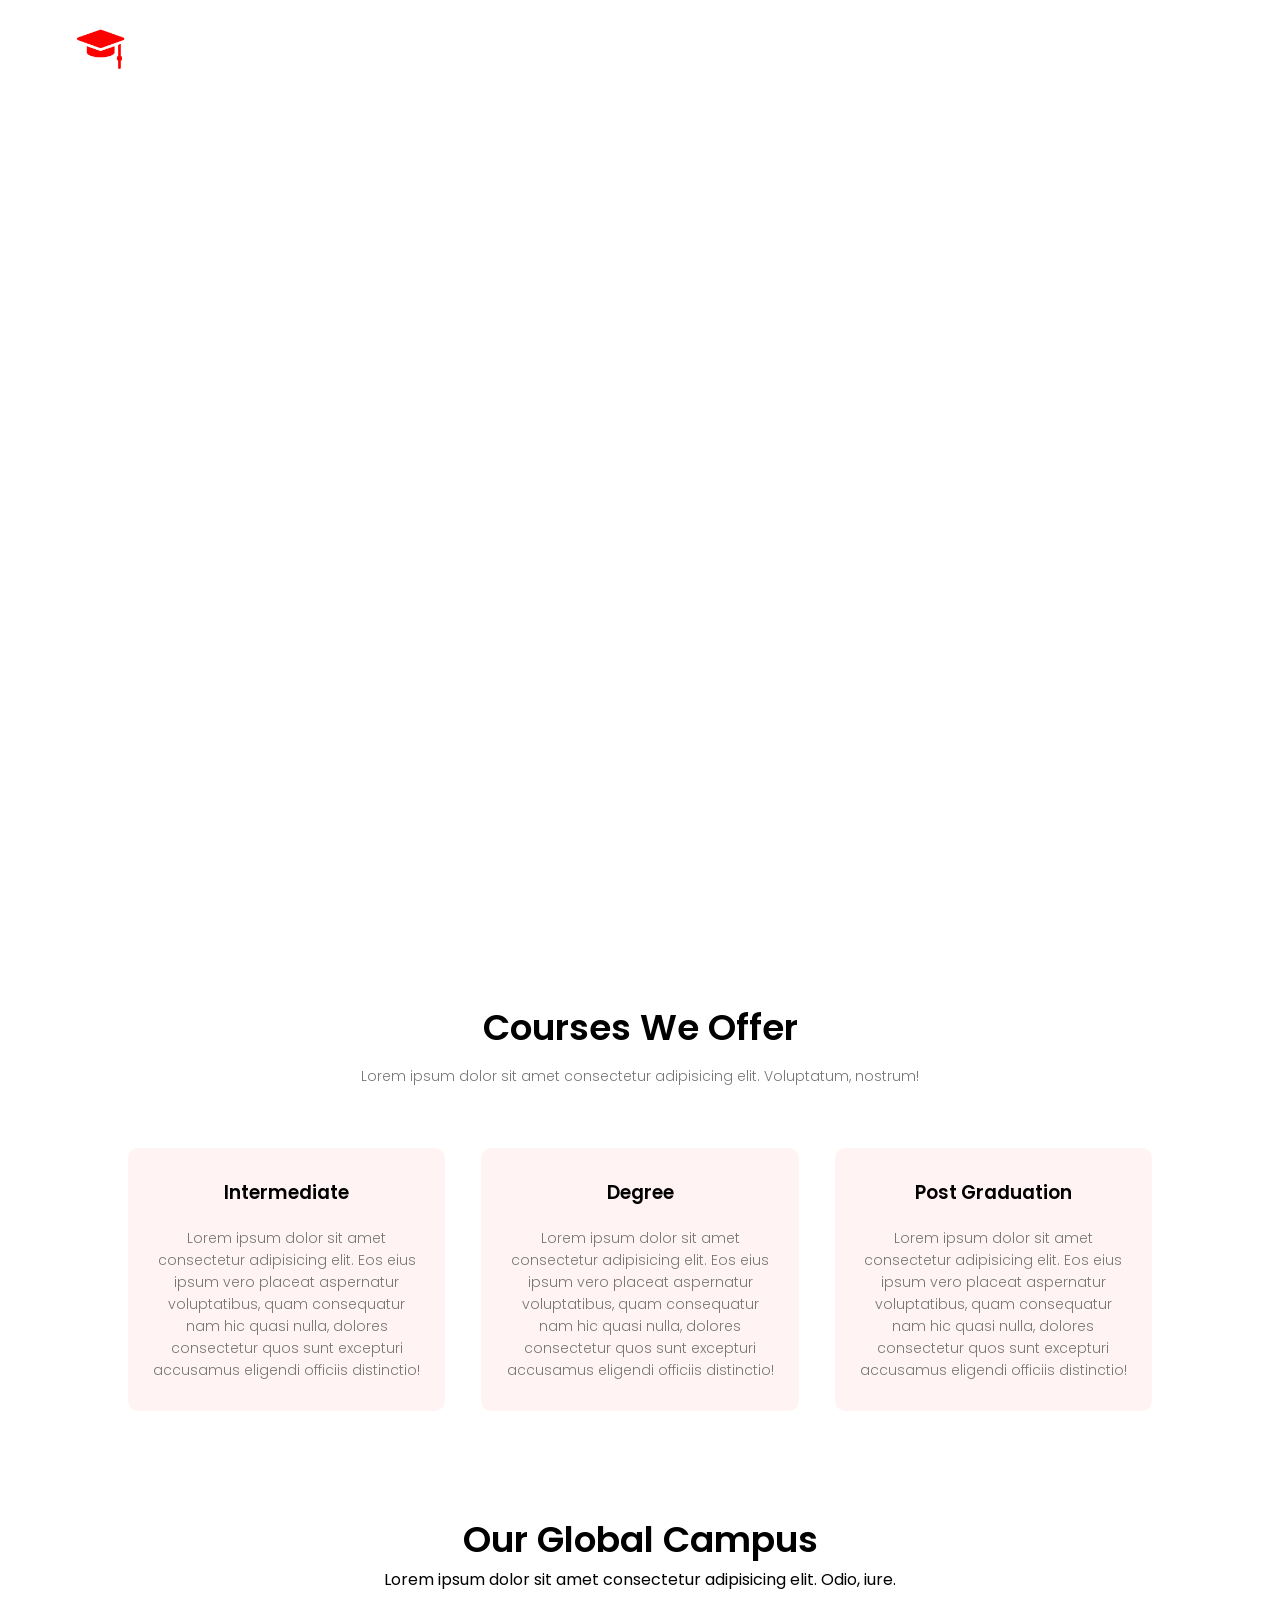
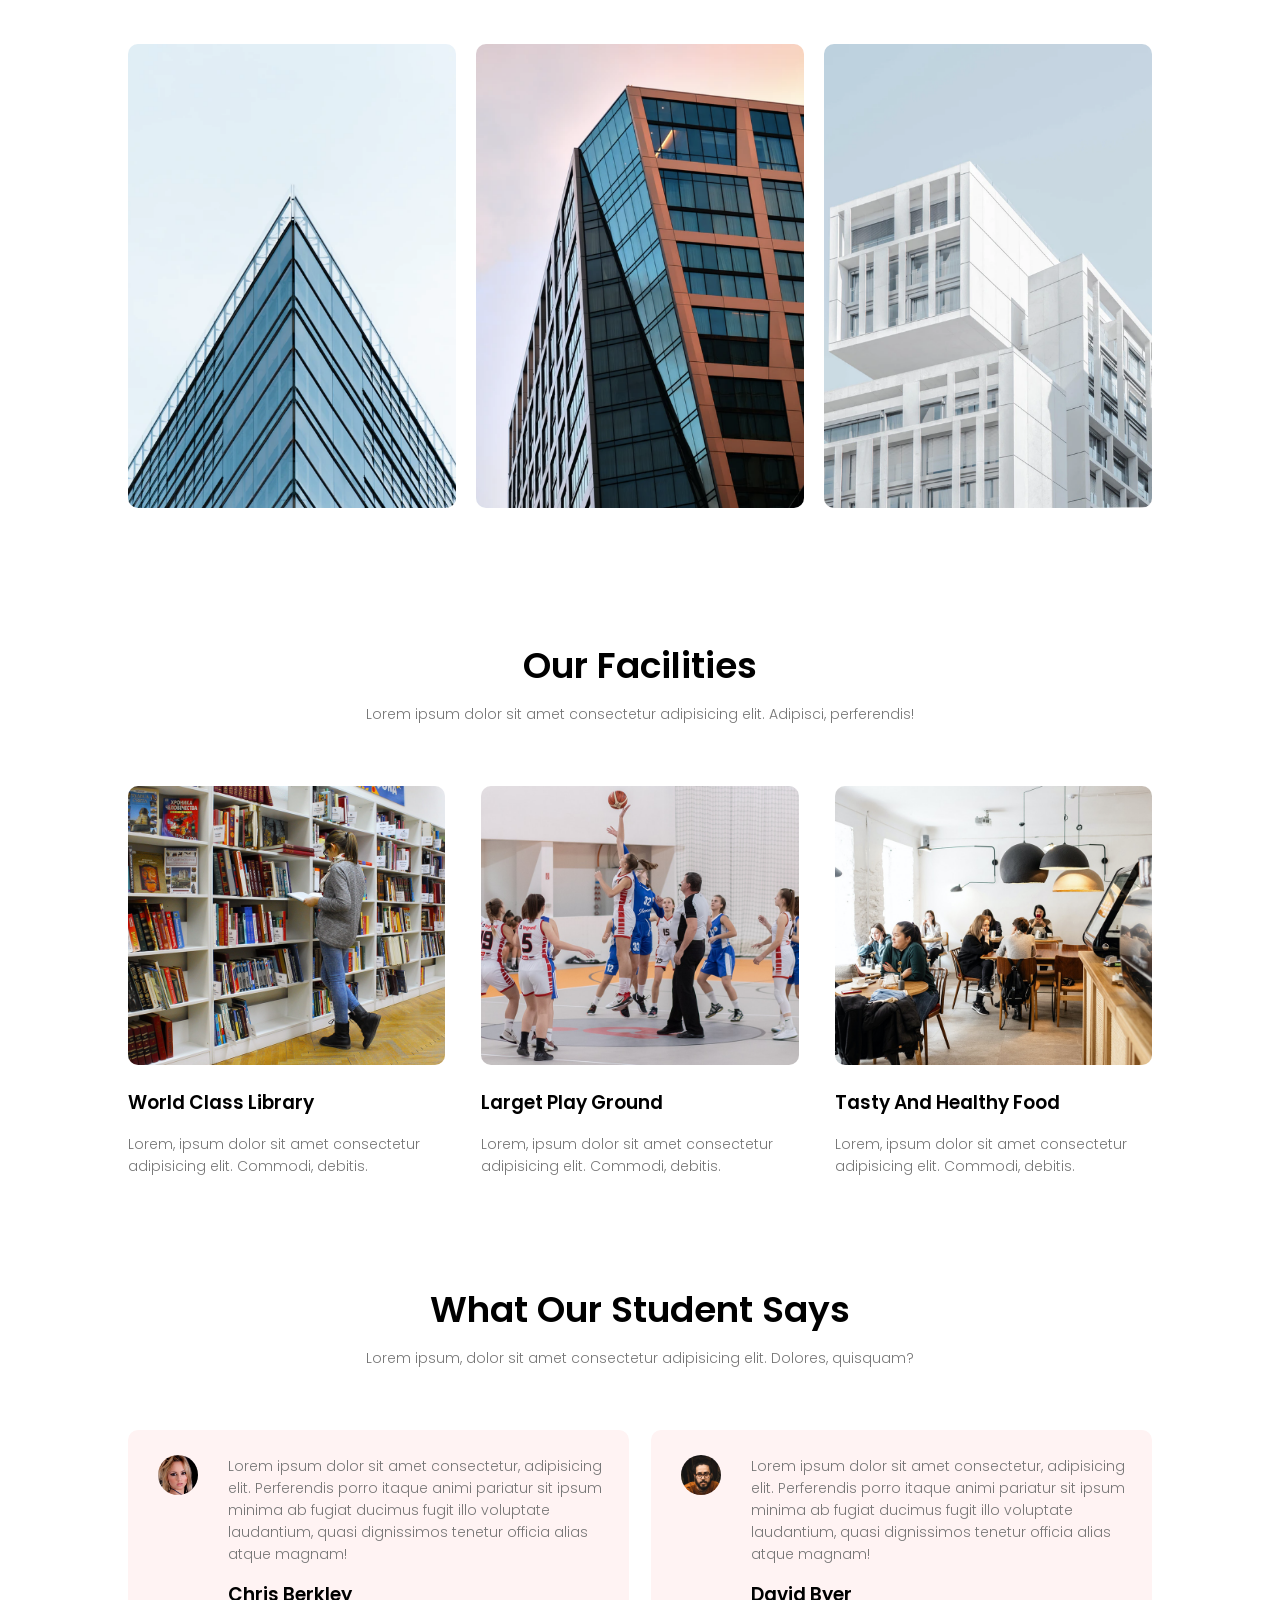
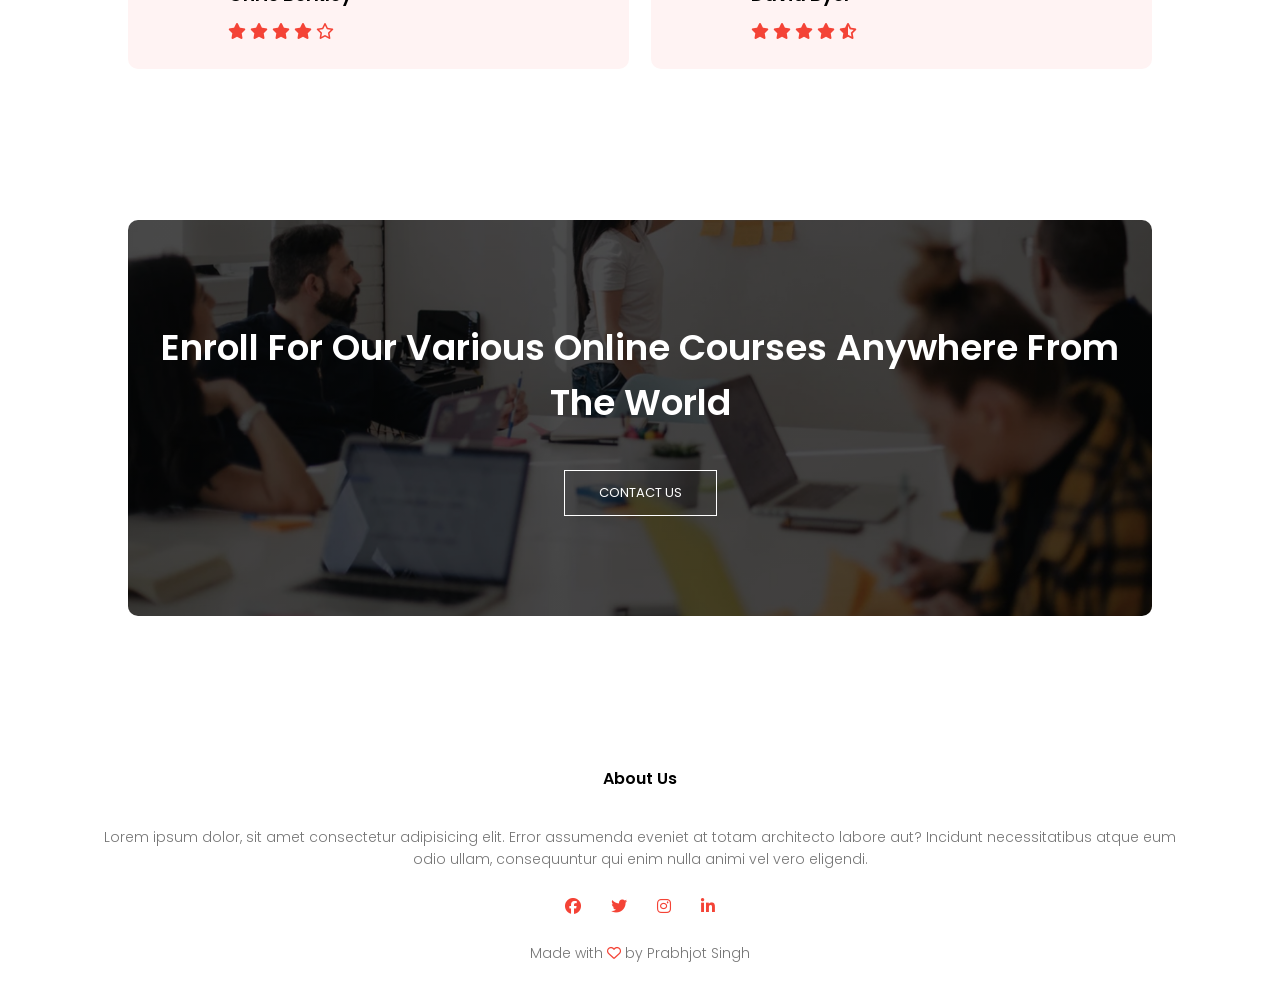
<file: index.html>
<!DOCTYPE html>
<html lang="en">

<head>
  <meta charset="UTF-8">
  <meta name="viewport" content="width=device-width, initial-scale=1.0">
  <title>HOME</title>
  <link rel="stylesheet" href="style.css">
  <link rel="preconnect" href="https://fonts.googleapis.com">
  <link rel="preconnect" href="https://fonts.gstatic.com" crossorigin>
  <link
    href="https://fonts.googleapis.com/css2?family=Euphoria+Script&family=Hind:wght@300;400;500;600;700&family=Montserrat:ital,wght@0,100..900;1,100..900&family=Poppins:ital,wght@0,100;0,200;0,300;0,400;0,500;0,600;0,700;0,800;0,900;1,100;1,200;1,300;1,400;1,500;1,600;1,700;1,800;1,900&family=Tiro+Devanagari+Hindi:ital@0;1&display=swap"
    rel="stylesheet">
  <link rel="stylesheet" href="https://cdn.jsdelivr.net/npm/@fortawesome/fontawesome-free@6.6.0/css/all.min.css">
</head>

<body>
  <section class="header">
    <nav>
      <a href="index.html"><img src="Images/logo.png" alt="Logo"></a>
      <div class="nav-links" id="navLinks">
        <i class="fa fa-times" onclick="hideMenu()"></i>

        <ul>
          <li><a href="index.html">HOME</a></li>
          <li><a href="about.html">ABOUT</a></li>
          <li><a href="course.html">COURSE</a></li>
          <li><a href="blog.html">BLOG</a></li>
          <li><a href="contact.html">CONTACT</a></li>
        </ul>
      </div>
      <i class="fa fa-bars" onclick="showMenu()"></i>

    </nav>


    <div class="text-box">
      <h1>World's Biggest University</h1>
      <p>Making website is now one of the easiet thing in the world. You just need to learn HTML, CSS,<br>Javascript and
        you are good to go.</p>
      <a href="#" class="hero-btn">Visit Us To Know More</a>
    </div>
  </section>

  <!-- Course  -->

  <section class="course">
    <h1>Courses We Offer</h1>
    <p>Lorem ipsum dolor sit amet consectetur adipisicing elit. Voluptatum, nostrum!</p>
    <div class="row">
      <div class="course-col">
        <h3>Intermediate</h3>
        <p>Lorem ipsum dolor sit amet consectetur adipisicing elit. Eos eius ipsum vero placeat aspernatur voluptatibus,
          quam consequatur nam hic quasi nulla, dolores consectetur quos sunt excepturi accusamus eligendi officiis
          distinctio!</p>
      </div>
      <div class="course-col">
        <h3>Degree</h3>
        <p>Lorem ipsum dolor sit amet consectetur adipisicing elit. Eos eius ipsum vero placeat aspernatur voluptatibus,
          quam consequatur nam hic quasi nulla, dolores consectetur quos sunt excepturi accusamus eligendi officiis
          distinctio!</p>
      </div>
      <div class="course-col">
        <h3>Post Graduation</h3>
        <p>Lorem ipsum dolor sit amet consectetur adipisicing elit. Eos eius ipsum vero placeat aspernatur voluptatibus,
          quam consequatur nam hic quasi nulla, dolores consectetur quos sunt excepturi accusamus eligendi officiis
          distinctio!</p>
      </div>
    </div>
  </section>

  <!-- Campus  -->
  <section class="campus">
    <h1>Our Global Campus</h1>
    Lorem ipsum dolor sit amet consectetur adipisicing elit. Odio, iure.

    <div class="row">
      <div class="campus-col">
        <img src="Images/london.png" alt="London">
        <div class="layer">
          <h3>LONDON</h3>
        </div>
      </div>
      <div class="campus-col">
        <img src="Images/newyork.png" alt="New York">
        <div class="layer">
          <h3>NEW YORK</h3>
        </div>
      </div>
      <div class="campus-col">
        <img src="Images/washington.png" alt="Washington">
        <div class="layer">
          <h3>WASHINGTON</h3>
        </div>
      </div>
    </div>
  </section>


  <!-- Facilities -->
  <section class="facilities">
    <h1>Our Facilities</h1>
    <p>Lorem ipsum dolor sit amet consectetur adipisicing elit. Adipisci, perferendis!</p>

    <div class="row">
      <div class="facilities-col">
        <img src="Images/library.png" alt="library">
        <h3>World Class Library</h3>
        <p>Lorem, ipsum dolor sit amet consectetur adipisicing elit. Commodi, debitis.</p>
      </div>
      <div class="facilities-col">
        <img src="Images/basketball.png" alt="library">
        <h3>Larget Play Ground</h3>
        <p>Lorem, ipsum dolor sit amet consectetur adipisicing elit. Commodi, debitis.</p>
      </div>
      <div class="facilities-col">
        <img src="Images/cafeteria.png" alt="library">
        <h3>Tasty And Healthy Food</h3>
        <p>Lorem, ipsum dolor sit amet consectetur adipisicing elit. Commodi, debitis.</p>
      </div>
    </div>
  </section>

  <!-- Testimonials -->

  <section class="testimonials">
    <h1>What Our Student Says </h1>
    <p>Lorem ipsum, dolor sit amet consectetur adipisicing elit. Dolores, quisquam?</p>

    <div class="row">
      <div class="testimonial-col">
        <img src="Images/user1.jpg">
        <div>
          <p>Lorem ipsum dolor sit amet consectetur, adipisicing elit. Perferendis porro itaque animi pariatur sit ipsum
            minima ab fugiat ducimus fugit illo voluptate laudantium, quasi dignissimos tenetur officia alias atque
            magnam!</p>
          <h3>Chris Berkley</h3>
          <i class="fa fa-solid fa-star"></i>
          <i class="fa fa-solid fa-star"></i>
          <i class="fa fa-solid fa-star"></i>
          <i class="fa fa-solid fa-star"></i>
          <i class="fa fa-regular fa-star"></i>
        </div>
      </div>
      <div class="testimonial-col">
        <img src="Images/user2.jpg">
        <div>
          <p>Lorem ipsum dolor sit amet consectetur, adipisicing elit. Perferendis porro itaque animi pariatur sit ipsum
            minima ab fugiat ducimus fugit illo voluptate laudantium, quasi dignissimos tenetur officia alias atque
            magnam!</p>
          <h3>David Byer</h3>
          <i class="fa fa-star"></i>
          <i class="fa fa-star"></i>
          <i class="fa fa-star"></i>
          <i class="fa fa-star"></i>
          <i class="fa fa-solid fa-star-half-stroke"></i>
        </div>
      </div>
    </div>
  </section>


  <!-- Call To Action -->
  <section class="cta">
    <h1>Enroll For Our Various Online Courses Anywhere From The World</h1>
    <a href="" class = "hero-btn">CONTACT US</a>
  </section>


  <!-- Footer -->
   <section class="footer">
      <h4>About Us</h4>
      <p>Lorem ipsum dolor, sit amet consectetur adipisicing elit. Error assumenda eveniet at totam architecto labore aut? Incidunt necessitatibus atque eum<br>odio ullam, consequuntur qui enim nulla animi vel vero eligendi. </p>
      <div class="icons">
        <i class="fa fa-brands fa-facebook"></i>
        <i class="fa fa-brands fa-twitter"></i>
        <i class="fa fa-brands fa-instagram"></i>
        <i class="fa fa-brands fa-linkedin-in"></i>
      </div>
      <p>Made with <i class="fa fa-regular fa-heart"></i> by Prabhjot Singh</p>
   </section>

  <!-- Javascript for toggle menu -->
  <script>
    var navLinks = document.getElementById("navLinks");
    function showMenu() {
      navLinks.style.right = "0";
    }
    function hideMenu() {
      navLinks.style.right = "-200px"
    }
  </script>
</body>

</html>
</file>
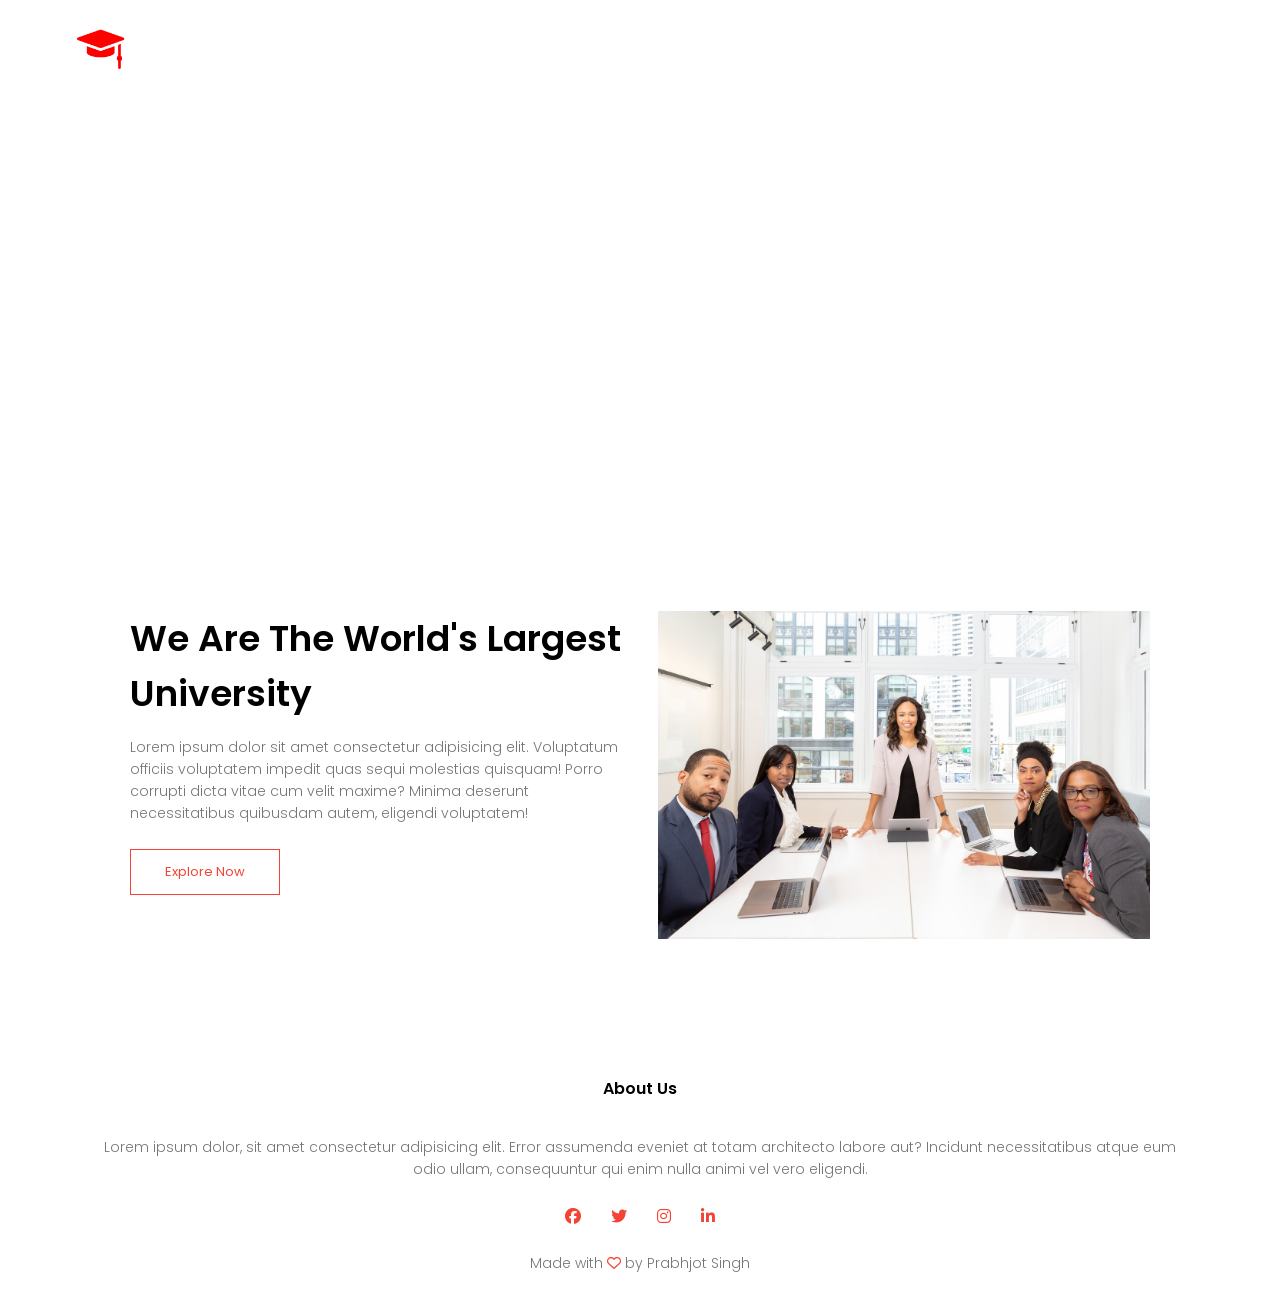
<file: about.html>
<!DOCTYPE html>
<html lang="en">

<head>
  <meta charset="UTF-8">
  <meta name="viewport" content="width=device-width, initial-scale=1.0">
  <title>ABOUT</title>
  <link rel="stylesheet" href="style.css">
  <link rel="preconnect" href="https://fonts.googleapis.com">
  <link rel="preconnect" href="https://fonts.gstatic.com" crossorigin>
  <link
    href="https://fonts.googleapis.com/css2?family=Euphoria+Script&family=Hind:wght@300;400;500;600;700&family=Montserrat:ital,wght@0,100..900;1,100..900&family=Poppins:ital,wght@0,100;0,200;0,300;0,400;0,500;0,600;0,700;0,800;0,900;1,100;1,200;1,300;1,400;1,500;1,600;1,700;1,800;1,900&family=Tiro+Devanagari+Hindi:ital@0;1&display=swap"
    rel="stylesheet">
  <link rel="stylesheet" href="https://cdn.jsdelivr.net/npm/@fortawesome/fontawesome-free@6.6.0/css/all.min.css">
</head>

<body>
  <section class="sub-header">
    <nav>
      <a href="index.html"><img src="Images/logo.png" alt="Logo"></a>
      <div class="nav-links" id="navLinks">
        <i class="fa fa-times" onclick="hideMenu()"></i>

        <ul>
          <li><a href="index.html">HOME</a></li>
          <li><a href="about.html">ABOUT</a></li>
          <li><a href="course.html">COURSE</a></li>
          <li><a href="blog.html">BLOG</a></li>
          <li><a href="contact.html">CONTACT</a></li>
        </ul>
      </div>
      <i class="fa fa-bars" onclick="showMenu()"></i>

    </nav>

<h1>About Us</h1>
  
  </section>

  <!-- About US Content  -->

  <section class="about-us">
    <div class="row">
      <div class="about-col">
        <h1>We Are The World's Largest University</h1>
        <p>Lorem ipsum dolor sit amet consectetur adipisicing elit. Voluptatum officiis voluptatem impedit quas sequi molestias quisquam! Porro corrupti dicta vitae cum velit maxime? Minima deserunt necessitatibus quibusdam autem, eligendi voluptatem!</p>
        <a href="" class="hero-btn red-btn">Explore Now</a>
      </div>
      <div class="about-col">
        <img src="Images/about.jpg">
      </div>
    </div>
  </section>

  <!-- Footer -->
   <section class="footer">
      <h4>About Us</h4>
      <p>Lorem ipsum dolor, sit amet consectetur adipisicing elit. Error assumenda eveniet at totam architecto labore aut? Incidunt necessitatibus atque eum<br>odio ullam, consequuntur qui enim nulla animi vel vero eligendi. </p>
      <div class="icons">
        <i class="fa fa-brands fa-facebook"></i>
        <i class="fa fa-brands fa-twitter"></i>
        <i class="fa fa-brands fa-instagram"></i>
        <i class="fa fa-brands fa-linkedin-in"></i>
      </div>
      <p>Made with <i class="fa fa-regular fa-heart"></i> by Prabhjot Singh</p>
   </section>

  <!-- Javascript for toggle menu -->
  <script>
    var navLinks = document.getElementById("navLinks");
    function showMenu() {
      navLinks.style.right = "0";
    }
    function hideMenu() {
      navLinks.style.right = "-200px"
    }
  </script>
</body>

</html>
</file>
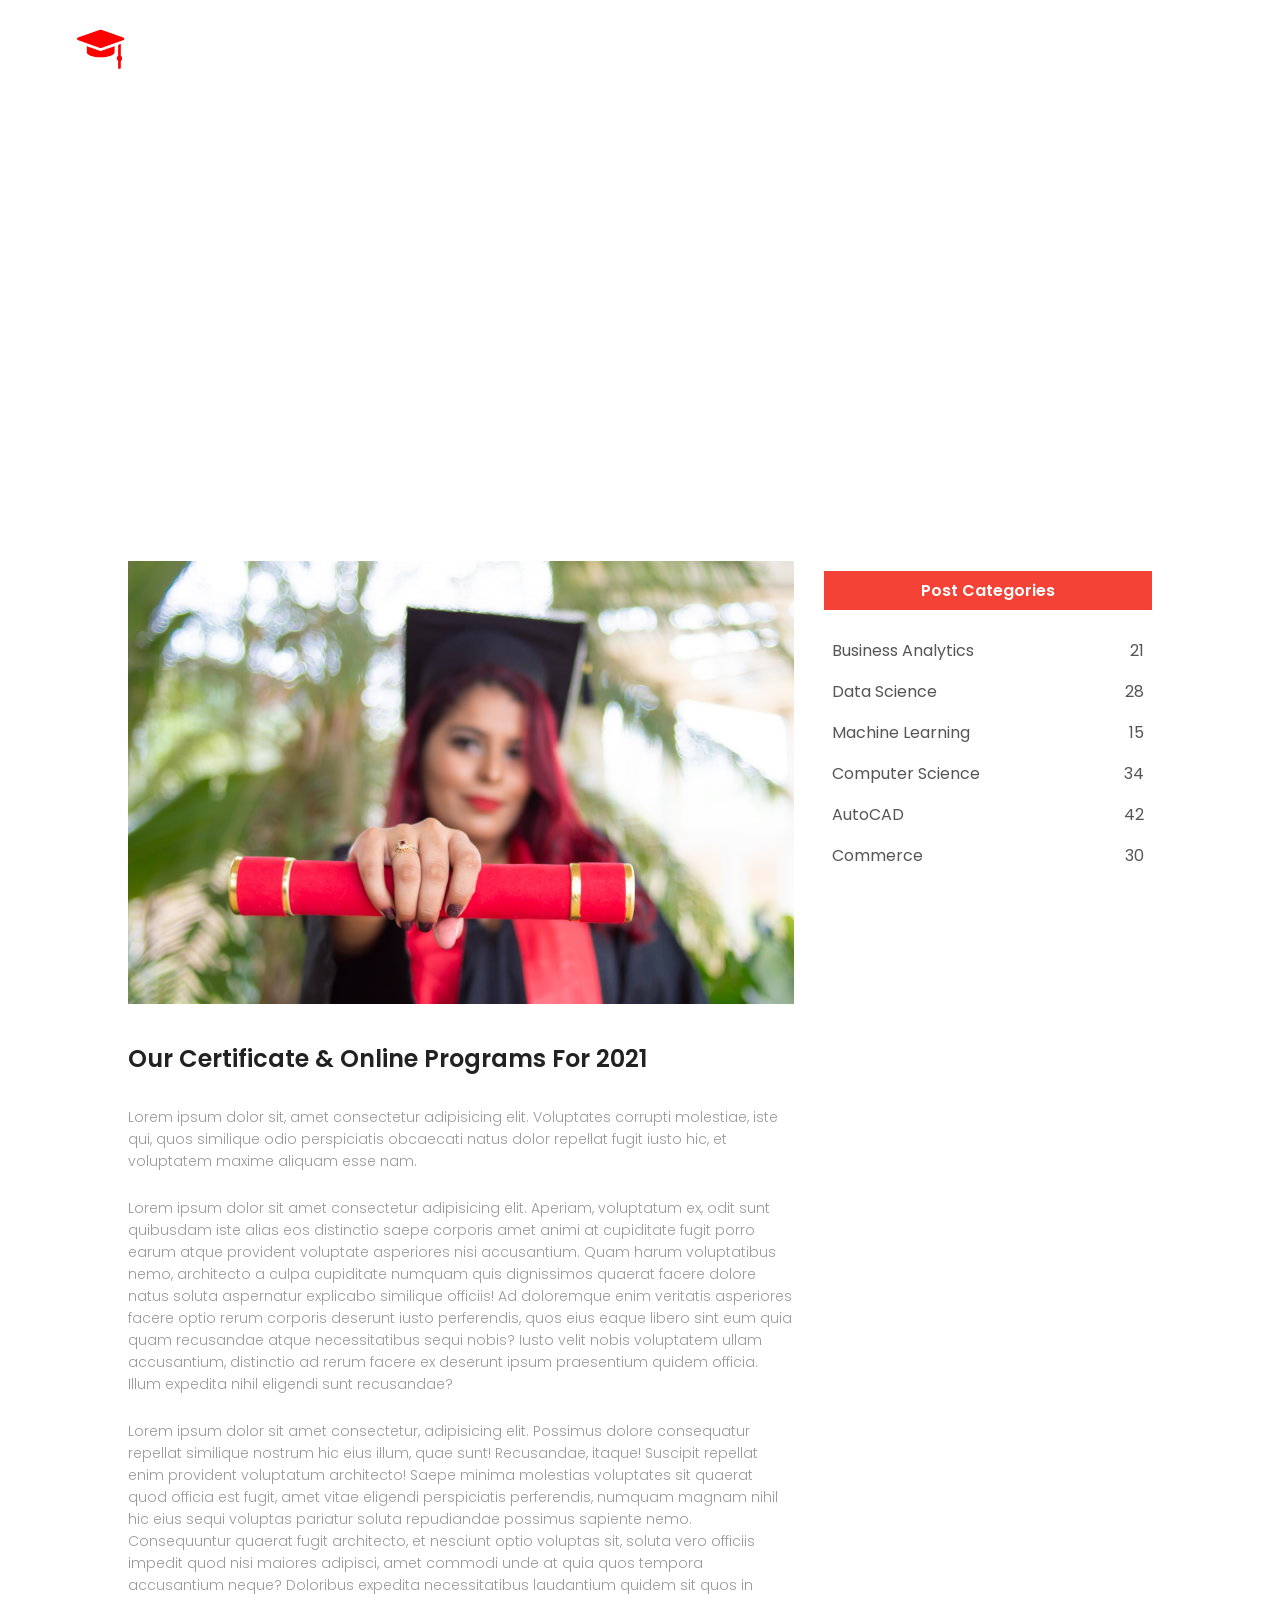
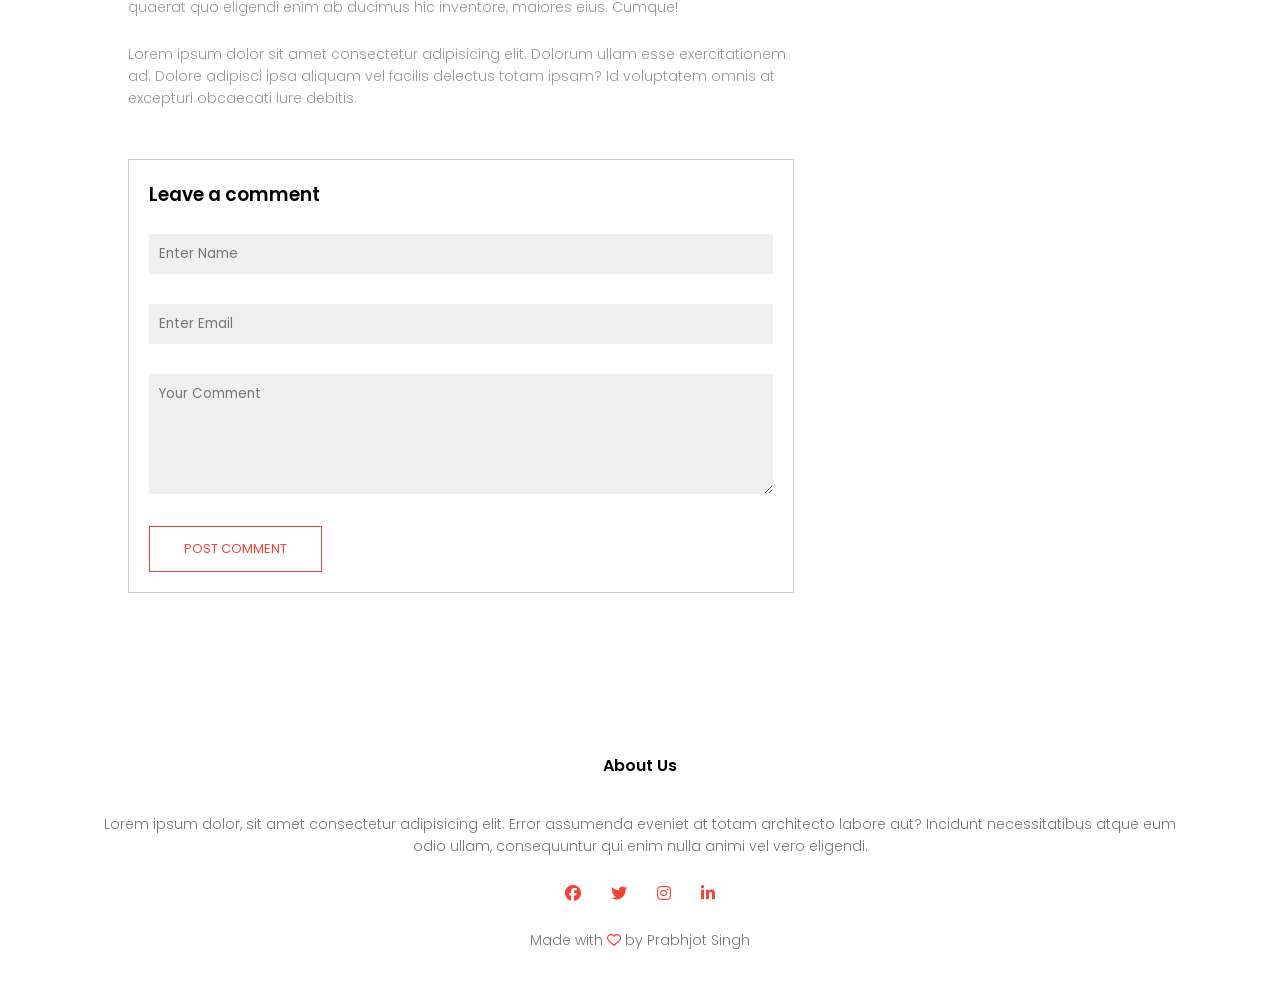
<file: blog.html>
<!DOCTYPE html>
<html lang="en">

<head>
  <meta charset="UTF-8">
  <meta name="viewport" content="width=device-width, initial-scale=1.0">
  <title>BLOG</title>
  <link rel="stylesheet" href="style.css">
  <link rel="preconnect" href="https://fonts.googleapis.com">
  <link rel="preconnect" href="https://fonts.gstatic.com" crossorigin>
  <link
    href="https://fonts.googleapis.com/css2?family=Euphoria+Script&family=Hind:wght@300;400;500;600;700&family=Montserrat:ital,wght@0,100..900;1,100..900&family=Poppins:ital,wght@0,100;0,200;0,300;0,400;0,500;0,600;0,700;0,800;0,900;1,100;1,200;1,300;1,400;1,500;1,600;1,700;1,800;1,900&family=Tiro+Devanagari+Hindi:ital@0;1&display=swap"
    rel="stylesheet">
  <link rel="stylesheet" href="https://cdn.jsdelivr.net/npm/@fortawesome/fontawesome-free@6.6.0/css/all.min.css">
</head>

<body>
  <section class="sub-header">
    <nav>
      <a href="index.html"><img src="Images/logo.png" alt="Logo"></a>
      <div class="nav-links" id="navLinks">
        <i class="fa fa-times" onclick="hideMenu()"></i>

        <ul>
          <li><a href="index.html">HOME</a></li>
          <li><a href="about.html">ABOUT</a></li>
          <li><a href="course.html">COURSE</a></li>
          <li><a href="blog.html">BLOG</a></li>
          <li><a href="contact.html">CONTACT</a></li>
        </ul>
      </div>
      <i class="fa fa-bars" onclick="showMenu()"></i>

    </nav>

<h1>Our Certificate & Online Programs For 2021</h1>
  
  </section>

  <!-- Blog Page Content  -->

  <section class="blog-content">
    <div class="row">
      <div class="blog-left">
        <img src="Images/certificate.jpg">
        <h2>Our Certificate & Online Programs For 2021</h2>
        <p>Lorem ipsum dolor sit, amet consectetur adipisicing elit. Voluptates corrupti molestiae, iste qui, quos similique odio perspiciatis obcaecati natus dolor repellat fugit iusto hic, et voluptatem maxime aliquam esse nam.</p>
        <br>
        <p>Lorem ipsum dolor sit amet consectetur adipisicing elit. Aperiam, voluptatum ex, odit sunt quibusdam iste alias eos distinctio saepe corporis amet animi at cupiditate fugit porro earum atque provident voluptate asperiores nisi accusantium. Quam harum voluptatibus nemo, architecto a culpa cupiditate numquam quis dignissimos quaerat facere dolore natus soluta aspernatur explicabo similique officiis! Ad doloremque enim veritatis asperiores facere optio rerum corporis deserunt iusto perferendis, quos eius eaque libero sint eum quia quam recusandae atque necessitatibus sequi nobis? Iusto velit nobis voluptatem ullam accusantium, distinctio ad rerum facere ex deserunt ipsum praesentium quidem officia. Illum expedita nihil eligendi sunt recusandae?</p>
        <br>
        <p>Lorem ipsum dolor sit amet consectetur, adipisicing elit. Possimus dolore consequatur repellat similique nostrum hic eius illum, quae sunt! Recusandae, itaque! Suscipit repellat enim provident voluptatum architecto! Saepe minima molestias voluptates sit quaerat quod officia est fugit, amet vitae eligendi perspiciatis perferendis, numquam magnam nihil hic eius sequi voluptas pariatur soluta repudiandae possimus sapiente nemo. Consequuntur quaerat fugit architecto, et nesciunt optio voluptas sit, soluta vero officiis impedit quod nisi maiores adipisci, amet commodi unde at quia quos tempora accusantium neque? Doloribus expedita necessitatibus laudantium quidem sit quos in quaerat quo eligendi enim ab ducimus hic inventore, maiores eius. Cumque!</p>
        <br>
        <p>Lorem ipsum dolor sit amet consectetur adipisicing elit. Dolorum ullam esse exercitationem ad. Dolore adipisci ipsa aliquam vel facilis delectus totam ipsam? Id voluptatem omnis at excepturi obcaecati iure debitis.</p>
      
        <div class="comment-box">
        <h3>Leave a comment</h3>
        <form action="" class="comment-form">
          <input type="text" placeholder="Enter Name">
          <input type="email" placeholder="Enter Email">
          <textarea rows="5" placeholder="Your Comment"></textarea>
          <button type="submit" class="hero-btn red-btn">POST COMMENT</button>
        </form>
      </div>
      
      </div>

      


      <div class="blog-right">
        <h3>Post Categories</h3>
        <div>
          <span>Business Analytics</span>
          <span>21</span>
        </div>
        <div>
          <span>Data Science</span>
          <span>28</span>
        </div>
        <div>
          <span>Machine Learning</span>
          <span>15</span>
        </div>
        <div>
          <span>Computer Science</span>
          <span>34</span>
        </div>
        <div>
          <span>AutoCAD</span>
          <span>42</span>
        </div>
        <div>
          <span>Commerce</span>
          <span>30</span>
        </div>
        
      </div>
      
    </div>
    
  </section>
  


  

  <!-- Footer -->
   <section class="footer">
      <h4>About Us</h4>
      <p>Lorem ipsum dolor, sit amet consectetur adipisicing elit. Error assumenda eveniet at totam architecto labore aut? Incidunt necessitatibus atque eum<br>odio ullam, consequuntur qui enim nulla animi vel vero eligendi. </p>
      <div class="icons">
        <i class="fa fa-brands fa-facebook"></i>
        <i class="fa fa-brands fa-twitter"></i>
        <i class="fa fa-brands fa-instagram"></i>
        <i class="fa fa-brands fa-linkedin-in"></i>
      </div>
      <p>Made with <i class="fa fa-regular fa-heart"></i> by Prabhjot Singh</p>
   </section>

  <!-- Javascript for toggle menu -->
  <script>
    var navLinks = document.getElementById("navLinks");
    function showMenu() {
      navLinks.style.right = "0";
    }
    function hideMenu() {
      navLinks.style.right = "-200px"
    }
  </script>
</body>

</html>
</file>
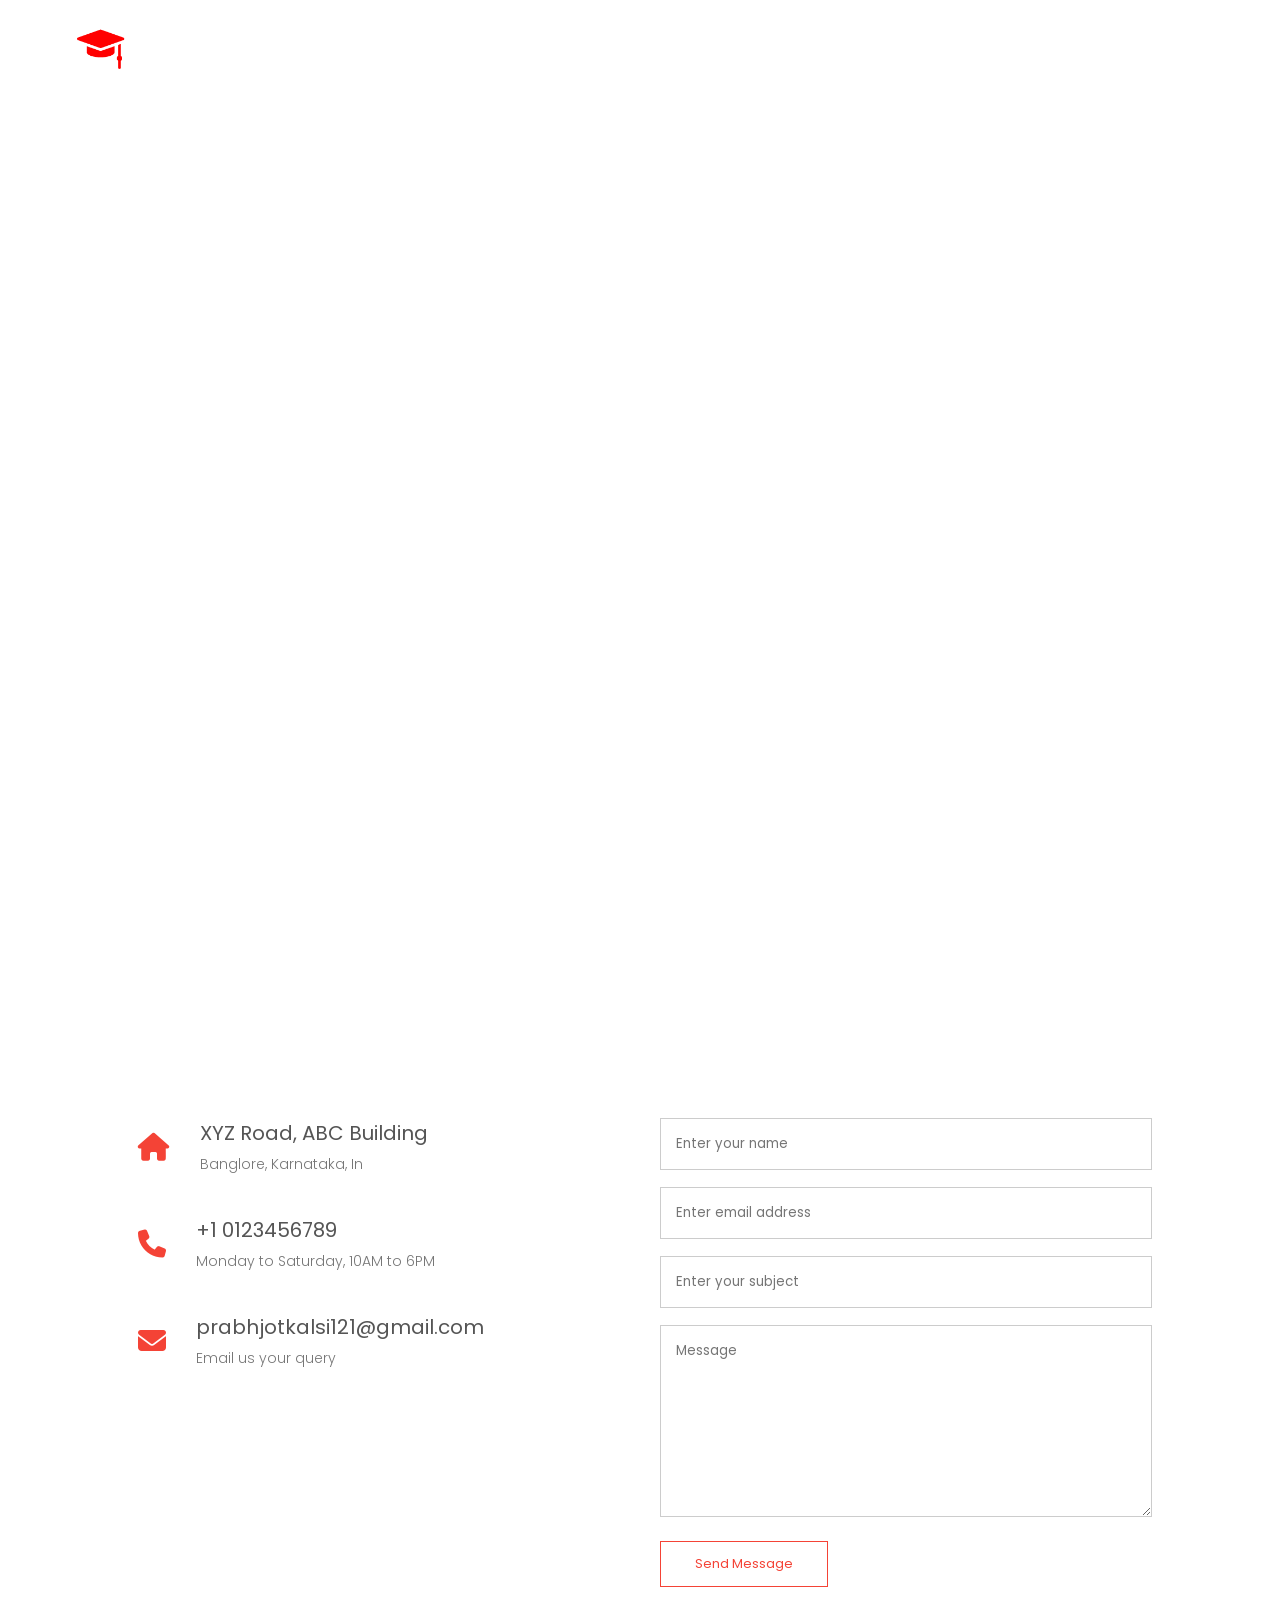
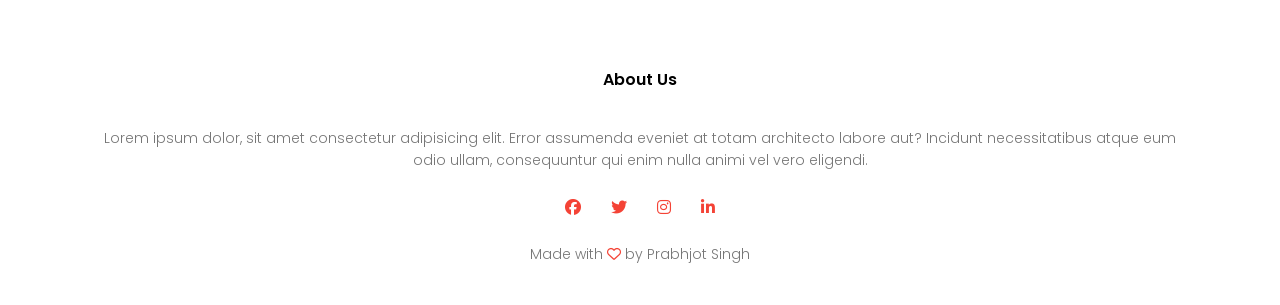
<file: contact.html>
<!DOCTYPE html>
<html lang="en">

<head>
  <meta charset="UTF-8">
  <meta name="viewport" content="width=device-width, initial-scale=1.0">
  <title>CONTACT</title>
  <link rel="stylesheet" href="style.css">
  <link rel="preconnect" href="https://fonts.googleapis.com">
  <link rel="preconnect" href="https://fonts.gstatic.com" crossorigin>
  <link
    href="https://fonts.googleapis.com/css2?family=Euphoria+Script&family=Hind:wght@300;400;500;600;700&family=Montserrat:ital,wght@0,100..900;1,100..900&family=Poppins:ital,wght@0,100;0,200;0,300;0,400;0,500;0,600;0,700;0,800;0,900;1,100;1,200;1,300;1,400;1,500;1,600;1,700;1,800;1,900&family=Tiro+Devanagari+Hindi:ital@0;1&display=swap"
    rel="stylesheet">
  <link rel="stylesheet" href="https://cdn.jsdelivr.net/npm/@fortawesome/fontawesome-free@6.6.0/css/all.min.css">
</head>

<body>
  <section class="sub-header">
    <nav>
      <a href="index.html"><img src="Images/logo.png" alt="Logo"></a>
      <div class="nav-links" id="navLinks">
        <i class="fa fa-times" onclick="hideMenu()"></i>

        <ul>
          <li><a href="index.html">HOME</a></li>
          <li><a href="about.html">ABOUT</a></li>
          <li><a href="course.html">COURSE</a></li>
          <li><a href="blog.html">BLOG</a></li>
          <li><a href="contact.html">CONTACT</a></li>
        </ul>
      </div>
      <i class="fa fa-bars" onclick="showMenu()"></i>

    </nav>

    <h1>Contact Us</h1>

  </section>

  <!-- Contact US Content  -->

  <section class="location">
    <iframe src="https://www.google.com/maps/embed?pb=!1m18!1m12!1m3!1d1750598.1123867186!2d74.08854869478687!3d31.022434167604835!2m3!1f0!2f0!3f0!3m2!1i1024!2i768!4f13.1!3m3!1m2!1s0x391964aa569e7355%3A0x8fbd263103a38861!2sPunjab!5e0!3m2!1sen!2sin!4v1773401026971!5m2!1sen!2sin" width="600" height="450" style="border:0;" allowfullscreen="" loading="lazy" referrerpolicy="no-referrer-when-downgrade"></iframe>
  </section>

  <section class="contact-us">
    <div class="row">
      <div class="contact-col">
        <div>
          <i class="fa fa-solid fa-house"></i>
          <span>
            <h5>XYZ Road, ABC Building</h5>
            <p>Banglore, Karnataka, In</p>
          </span>
        </div>
        <div>
          <i class="fa fa-solid fa-phone"></i>
          <span>
            <h5>+1 0123456789</h5>
            <p>Monday to Saturday, 10AM to 6PM</p>
          </span>
        </div>
        <div>
          <i class="fa fa-solid fa-envelope"></i>
          <span>
            <h5>prabhjotkalsi121@gmail.com</h5>
            <p>Email us your query</p>
          </span>
        </div>
      </div>

      <div class="contact-col" method = "post">
        <form action="form_handler.php">
          <input type="text" name="name" placeholder="Enter your name" required>
          <input type="email" name = "email" placeholder="Enter email address" required>
          <input type="text" name = "subject" placeholder="Enter your subject" required>
          <textarea rows="8" name = "message" placeholder="Message"></textarea>
          <button type="submit" class="hero-btn red-btn">Send Message</button>
        </form>
      </div>
    </div>
  </section>

  <!-- Footer -->
  <section class="footer">
    <h4>About Us</h4>
    <p>Lorem ipsum dolor, sit amet consectetur adipisicing elit. Error assumenda eveniet at totam architecto labore aut?
      Incidunt necessitatibus atque eum<br>odio ullam, consequuntur qui enim nulla animi vel vero eligendi. </p>
    <div class="icons">
      <i class="fa fa-brands fa-facebook"></i>
      <i class="fa fa-brands fa-twitter"></i>
      <i class="fa fa-brands fa-instagram"></i>
      <i class="fa fa-brands fa-linkedin-in"></i>
    </div>
    <p>Made with <i class="fa fa-regular fa-heart"></i> by Prabhjot Singh</p>
  </section>

  <!-- Javascript for toggle menu -->
  <script>
    var navLinks = document.getElementById("navLinks");
    function showMenu() {
      navLinks.style.right = "0";
    }
    function hideMenu() {
      navLinks.style.right = "-200px"
    }
  </script>
</body>

</html>
</file>
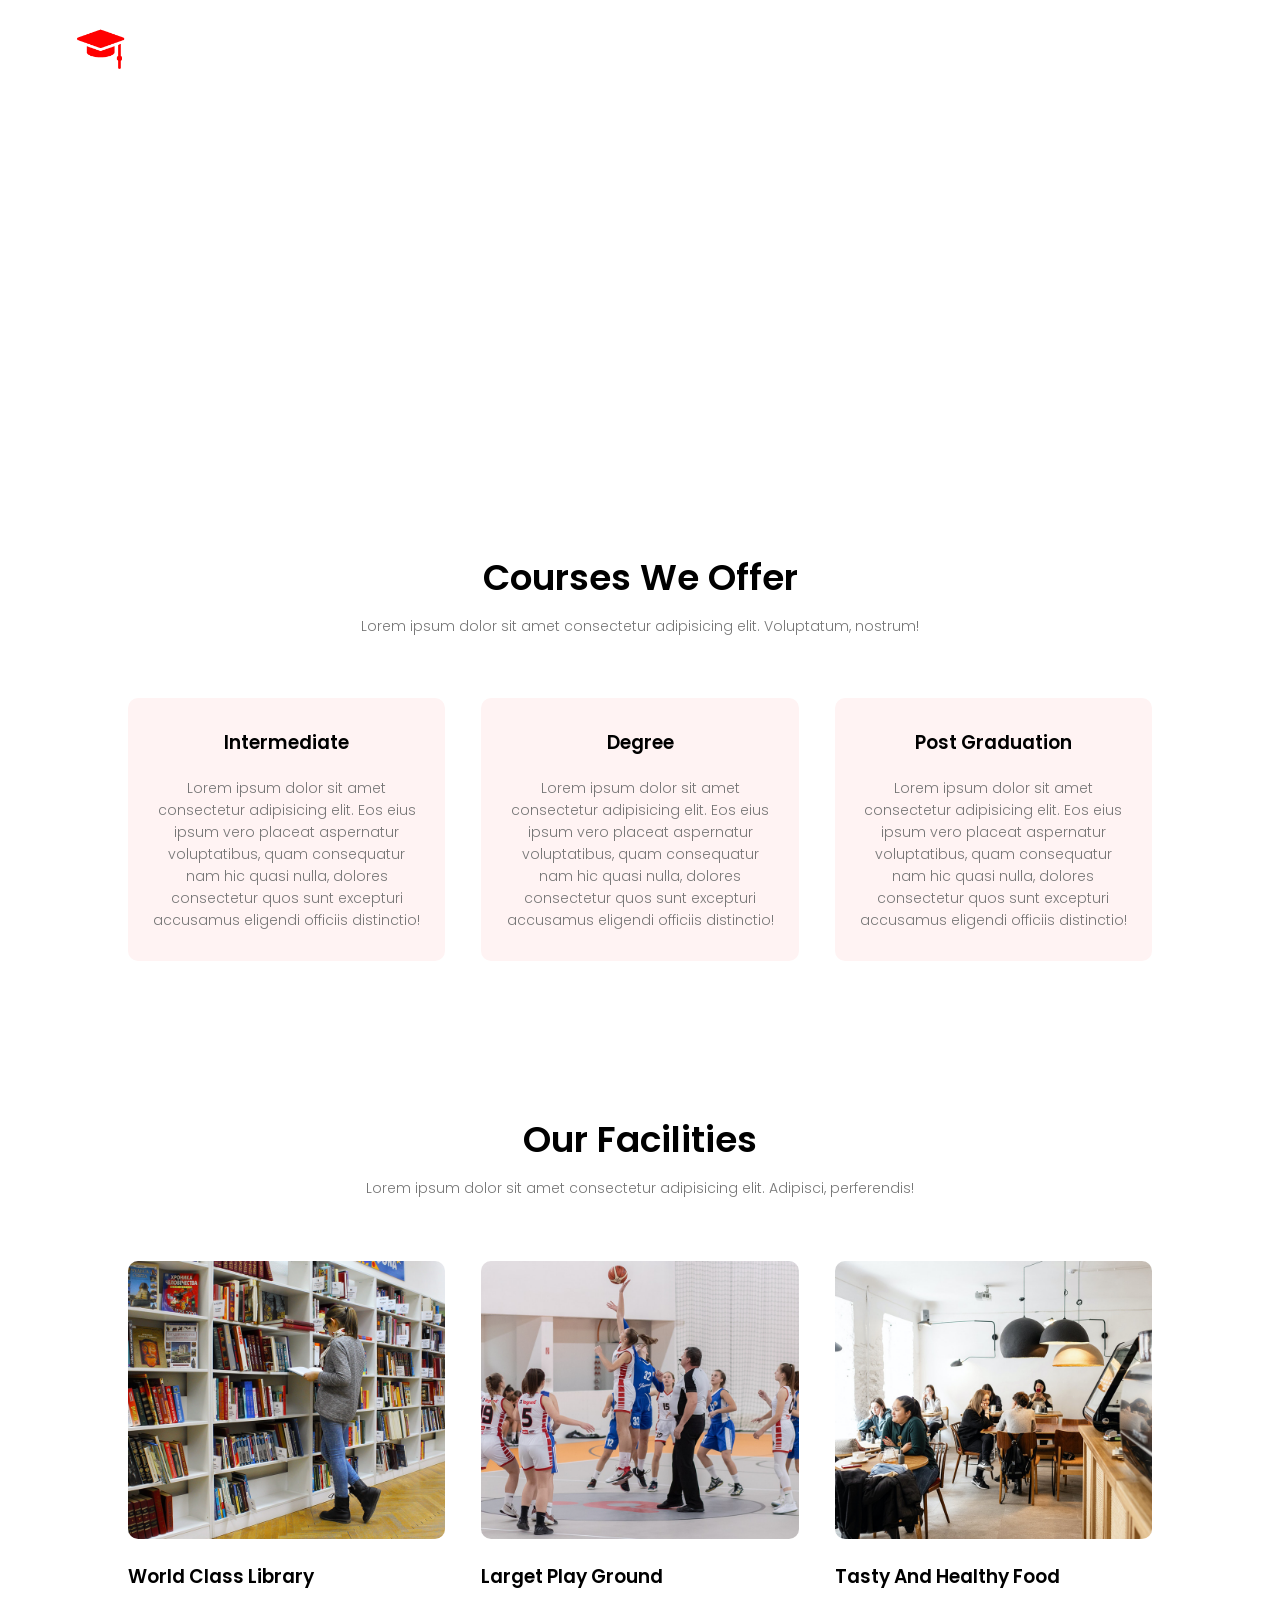
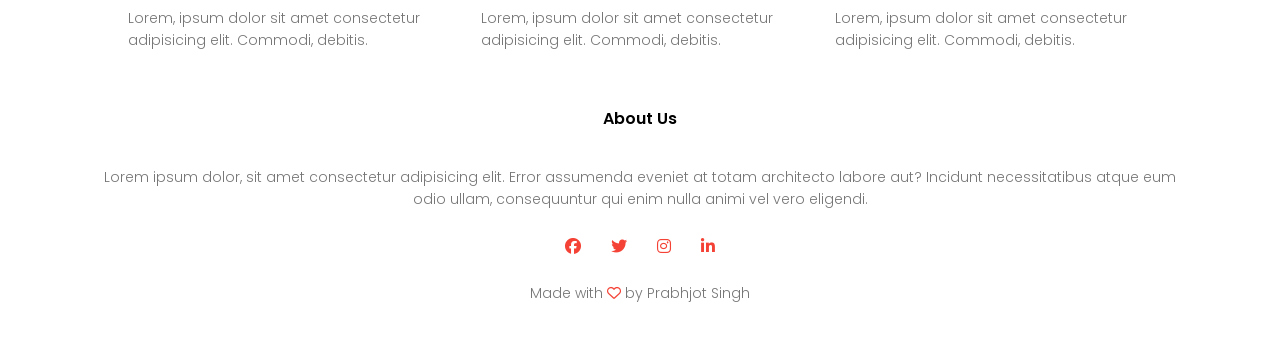
<file: course.html>
<!DOCTYPE html>
<html lang="en">

<head>
  <meta charset="UTF-8">
  <meta name="viewport" content="width=device-width, initial-scale=1.0">
  <title>COURSE</title>
  <link rel="stylesheet" href="style.css">
  <link rel="preconnect" href="https://fonts.googleapis.com">
  <link rel="preconnect" href="https://fonts.gstatic.com" crossorigin>
  <link
    href="https://fonts.googleapis.com/css2?family=Euphoria+Script&family=Hind:wght@300;400;500;600;700&family=Montserrat:ital,wght@0,100..900;1,100..900&family=Poppins:ital,wght@0,100;0,200;0,300;0,400;0,500;0,600;0,700;0,800;0,900;1,100;1,200;1,300;1,400;1,500;1,600;1,700;1,800;1,900&family=Tiro+Devanagari+Hindi:ital@0;1&display=swap"
    rel="stylesheet">
  <link rel="stylesheet" href="https://cdn.jsdelivr.net/npm/@fortawesome/fontawesome-free@6.6.0/css/all.min.css">
</head>

<body>
  <section class="sub-header">
    <nav>
      <a href="index.html"><img src="Images/logo.png" alt="Logo"></a>
      <div class="nav-links" id="navLinks">
        <i class="fa fa-times" onclick="hideMenu()"></i>

        <ul>
          <li><a href="index.html">HOME</a></li>
          <li><a href="about.html">ABOUT</a></li>
          <li><a href="course.html">COURSE</a></li>
          <li><a href="blog.html">BLOG</a></li>
          <li><a href="contact.html">CONTACT</a></li>
        </ul>
      </div>
      <i class="fa fa-bars" onclick="showMenu()"></i>

    </nav>

<h1>Our Courses</h1>
  
  </section>

  <!-- Course  -->

  <section class="course">
    <h1>Courses We Offer</h1>
    <p>Lorem ipsum dolor sit amet consectetur adipisicing elit. Voluptatum, nostrum!</p>
    <div class="row">
      <div class="course-col">
        <h3>Intermediate</h3>
        <p>Lorem ipsum dolor sit amet consectetur adipisicing elit. Eos eius ipsum vero placeat aspernatur voluptatibus,
          quam consequatur nam hic quasi nulla, dolores consectetur quos sunt excepturi accusamus eligendi officiis
          distinctio!</p>
      </div>
      <div class="course-col">
        <h3>Degree</h3>
        <p>Lorem ipsum dolor sit amet consectetur adipisicing elit. Eos eius ipsum vero placeat aspernatur voluptatibus,
          quam consequatur nam hic quasi nulla, dolores consectetur quos sunt excepturi accusamus eligendi officiis
          distinctio!</p>
      </div>
      <div class="course-col">
        <h3>Post Graduation</h3>
        <p>Lorem ipsum dolor sit amet consectetur adipisicing elit. Eos eius ipsum vero placeat aspernatur voluptatibus,
          quam consequatur nam hic quasi nulla, dolores consectetur quos sunt excepturi accusamus eligendi officiis
          distinctio!</p>
      </div>
    </div>
  </section>


  <!-- Facilities -->
  <section class="facilities">
    <h1>Our Facilities</h1>
    <p>Lorem ipsum dolor sit amet consectetur adipisicing elit. Adipisci, perferendis!</p>

    <div class="row">
      <div class="facilities-col">
        <img src="Images/library.png" alt="library">
        <h3>World Class Library</h3>
        <p>Lorem, ipsum dolor sit amet consectetur adipisicing elit. Commodi, debitis.</p>
      </div>
      <div class="facilities-col">
        <img src="Images/basketball.png" alt="library">
        <h3>Larget Play Ground</h3>
        <p>Lorem, ipsum dolor sit amet consectetur adipisicing elit. Commodi, debitis.</p>
      </div>
      <div class="facilities-col">
        <img src="Images/cafeteria.png" alt="library">
        <h3>Tasty And Healthy Food</h3>
        <p>Lorem, ipsum dolor sit amet consectetur adipisicing elit. Commodi, debitis.</p>
      </div>
    </div>
  </section>

  <!-- Footer -->
   <section class="footer">
      <h4>About Us</h4>
      <p>Lorem ipsum dolor, sit amet consectetur adipisicing elit. Error assumenda eveniet at totam architecto labore aut? Incidunt necessitatibus atque eum<br>odio ullam, consequuntur qui enim nulla animi vel vero eligendi. </p>
      <div class="icons">
        <i class="fa fa-brands fa-facebook"></i>
        <i class="fa fa-brands fa-twitter"></i>
        <i class="fa fa-brands fa-instagram"></i>
        <i class="fa fa-brands fa-linkedin-in"></i>
      </div>
      <p>Made with <i class="fa fa-regular fa-heart"></i> by Prabhjot Singh</p>
   </section>

  <!-- Javascript for toggle menu -->
  <script>
    var navLinks = document.getElementById("navLinks");
    function showMenu() {
      navLinks.style.right = "0";
    }
    function hideMenu() {
      navLinks.style.right = "-200px"
    }
  </script>
</body>

</html>
</file>
<file: style.css>
* {
    margin: 0;
    padding: 0;
    font-family: 'Poppins', 'Montserrat', 'sans-serif';
}

.header {
    min-height: 100vh;
    width: 100%;
    background-image: linear-gradient(rgba(4, 9, 30, 0.7)), url(Images/banner.png);
    background-position: center;
    background-size: cover;
    position: relative;
}

nav {
    display: flex;
    padding: 2% 6%;
    justify-content: space-between;
    align-items: center;
}

nav img {
    width: 150px;
}

nav-links {
    flex: 1;
    text-align: right;
}

.nav-links ul li {
    list-style: none;
    display: inline-block;
    padding: 8px 12px;
    position: relative;
}

.nav-links ul li a {
    color: #fff;
    text-decoration: none;
    font-size: 13px;
}

.nav-links ul li::after {
    content: '';
    width: 0%;
    height: 2px;
    background: #f44336;
    display: block;
    margin: auto;
    transition: 0.5s;
}

.nav-links ul li:hover::after {
    width: 100%;
}

.text-box {
    width: 90%;
    color: #fff;
    position: absolute;
    top: 50%;
    left: 50%;
    transform: translate(-50%, -50%);
    text-align: center;
}

.text-box h1 {
    font-size: 62px;
}

.text-box p {
    margin: 10px 0 40px;
    font-size: 14px;
    color: #fff;
}

.hero-btn {
    display: inline-block;
    text-decoration: none;
    color: #fff;
    border: 1px solid #fff;
    padding: 12px 34px;
    font-size: 13px;
    background: transparent;
    position: relative;
    cursor: pointer;
}

.hero-btn:hover {
    border: 1px solid #f44336;
    background: #f44336;
    transition: 1s;
}

nav .fa {
    display: none;
}

@media(max-width: 700px) {
    .text-box h1 {
        font-size: 20px;
    }

    .nav-links ul li {
        display: block;
    }

    .nav-links {
        position: fixed;
        background: #f44336;
        height: 100vh;
        width: 200px;
        top: 0;
        right: -200px;
        text-align: left;
        z-index: 2;
        transition: 1s;
    }

    nav .fa {
        display: block;
        color: #fff;
        margin: 10px;
        font-size: 22px;
        cursor: pointer;
    }

    .nav-links ul {
        padding: 30px;
    }
}

/* Course */
.course {
    width: 80%;
    margin: auto;
    text-align: center;
    padding-top: 100px;
}

h1 {
    font-size: 36px;
    font-weight: 600;
}

p {
    color: #777;
    font-size: 14px;
    font-weight: 300;
    line-height: 22px;
    padding: 10px;
}

.row {
    margin-top: 5%;
    display: flex;
    justify-content: space-between;
}

.course-col {
    flex-basis: 31%;
    background: #fff3f3;
    border-radius: 10px;
    margin-bottom: 5%;
    padding: 20px 12px;
    box-sizing: border-box;
    transition: 0.5s;
}

h3 {
    text-align: center;
    font-weight: 600;
    margin: 10px 0;
}

.course-col:hover {
    box-shadow: 0 0 20px 0px rgba(0, 0, 0, 0.2);
}

@media(max-width:700px) {
    .row {
        flex-direction: column;
    }
}

/* Campus */
.campus {
    width: 80%;
    margin: auto;
    text-align: center;
    padding-top: 50px;
}

.campus-col {
    flex-basis: 32%;
    border-radius: 10px;
    margin-bottom: 30px;
    position: relative;
    overflow: hidden;
}

.campus-col img {
    width: 100%;
    display: block;
}

.layer {
    background-color: transparent;
    height: 100%;
    width: 100%;
    position: absolute;
    top: 0;
    left: 0;
    transition: 0.5s;
}

.layer:hover {
    background-color: rgba(226, 0, 0, 0.7);
}

.layer h3 {
    width: 100%;
    font-weight: 500;
    color: #fff;
    font-size: 26px;
    bottom: 0;
    left: 50%;
    transform: translateX(-50%);
    position: absolute;
    opacity: 0;
    transition: 0.5s;
}

.layer:hover h3 {
    bottom: 49%;
    opacity: 1;
}

/* Facilities */
.facilities {
    width: 80%;
    margin: auto;
    text-align: center;
    padding-top: 100px;
}

.facilities-col {
    flex-basis: 31%;
    border-radius: 10px;
    margin-bottom: 5px;
    text-align: left;
}

.facilities-col img {
    width: 100%;
    border-radius: 10px;
    transition: 0.5s;
}

.facilities-col p {
    padding: 0;
}

.facilities-col h3 {
    margin-top: 16px;
    margin-bottom: 16px;
    text-align: left;
}

.facilities-col img:hover {
    width: 105%;
}

/* Testimonials */
.testimonials {
    width: 80%;
    margin: auto;
    padding-top: 100px;
    text-align: center;
}

.testimonial-col {
    flex-basis: 44%;
    border-radius: 10px;
    margin-bottom: 5%;
    text-align: left;
    background: #fff3f3;
    padding: 25px;
    cursor: pointer;
    display: flex;
}

.testimonial-col img {
    height: 40px;
    margin-left: 5px;
    margin-right: 30px;
    border-radius: 50%;
}

.testimonial-col p {
    padding: 0;
}

.testimonial-col h3 {
    margin-top: 15px;
    text-align: left;
}

.testimonial-col .fa {
    color: #f44336;
}

@media(max-width:700px) {
    .testimonial-col img {
        margin-left: 0px;
        margin-right: 16px;
    }
}

/* Call To Action  */
.cta {
    margin: 100px auto;
    width: 80%;
    background-image: linear-gradient(rgba(0, 0, 0, 0.7), rgba(0, 0, 0, 0.7)), url(Images/banner2.jpg);
    background-position: center;
    background-size: cover;
    border-radius: 10px;
    text-align: center;
    padding: 100px 0;
}

.cta h1 {
    color: white;
    margin-bottom: 40px;
    padding: 0;
}

@media(max-width:700px) {
    .cta h1 {
        font-size: 24px;
    }
}

/* Footer  */
.footer {
    width: 100%;
    text-align: center;
    padding: 30px 0;
}

.footer h4 {
    margin-bottom: 25px;
    margin-top: 20px;
    font-weight: 600;
}

.icons .fa {
    color: #f44336;
    margin: 0 13px;
    cursor: pointer;
    padding: 18px 0;
}

.fa-heart {
    color: #f44336;
}



/*-------------------- About Us Page--------------------  */

.sub-header {
    height: 50vh;
    width: 100%;
    background-image: linear-gradient(rgba(4, 9, 30, 0.7)), url(Images/background.jpg);
    background-position: center;
    background-size: cover;
    text-align: center;
    color: white;
}

.sub-header h1 {
    margin-top: 100px;
}

.about-us {
    width: 80%;
    margin: auto;
    padding-top: 80px;
    padding-bottom: 50px;
}

.about-col {
    flex-basis: 48%;
    padding: 30px 2px;
}

.about-col img {
    width: 100%;
}

.about-col h1 {
    padding-top: 0;
}

.about-col p {
    padding: 15px 0 25px;
}

.red-btn {
    border: 1px solid #f44336;
    background: transparent;
    color: #f44336;
}

.red-btn:hover {
    color: #fff;
}



/*----------------------Blog Content---------------------*/
.blog-content {
    width: 80%;
    margin: auto;
    padding: 60px 0;
}

.blog-left {
    flex-basis: 65%;
}

.blog-left img {
    width: 100%;
}

.blog-left h2 {
    color: #222;
    font-weight: 600;
    margin: 30px 0;
}

.blog-left p {
    color: #999;
    padding: 0;
}

.blog-right {
    flex-basis: 32%;
}

.blog-right h3 {
    background: #f44336;
    color: #fff;
    padding: 7px 0;
    font-size: 16px;
    margin-bottom: 20px;
}

.blog-right div {
    display: flex;
    align-items: center;
    justify-content: space-between;
    color: #555;
    padding: 8px;
    box-sizing: border-box;
}

.comment-box {
    border: 1px solid #ccc;
    margin: 50px 0;
    padding: 10px 20px;
}

.comment-box h3 {
    text-align: left;
}

.comment-form input,
.comment-form textarea {
    width: 100%;
    padding: 10px;
    margin: 15px 0;
    box-sizing: border-box;
    border: none;
    outline: none;
    background: #f0f0f0;
}

.comment-form button {
    margin: 10px 0;
}

@media(max-width:700px) {
    .sub-header h1 {
        font-size: 24px;
    }
}


/*---------------------------------- Contact Us Page -------------------------------------*/
.location {
    width: 80%;
    margin: auto;
    padding: 80px 0;
}

.location iframe{
    width: 100%;
}

.contact-us{
    width: 80%;
    margin: auto;
}

.contact-col{
    flex-basis: 48%;
    margin-bottom: 30px;
}

.contact-col div{
    display: flex;
    align-items: center;
    margin-bottom: 40px;
}

.contact-col div .fa{
    font-size: 28px;
    color: #f44336;
    margin: 10px;
    margin-right: 30px;
}

.contact-col div p{
    padding: 0;
}

.contact-col div h5{
    font-size: 20px;
    margin-bottom: 5px;
    color: #555;
    font-weight: 400;
}

.contact-col input, .contact-col textarea{
    width: 100%;
    padding: 15px;
    margin-bottom: 17px;
    outline: none;
    border: 1px solid #ccc;
    box-sizing: border-box;
}
</file>
